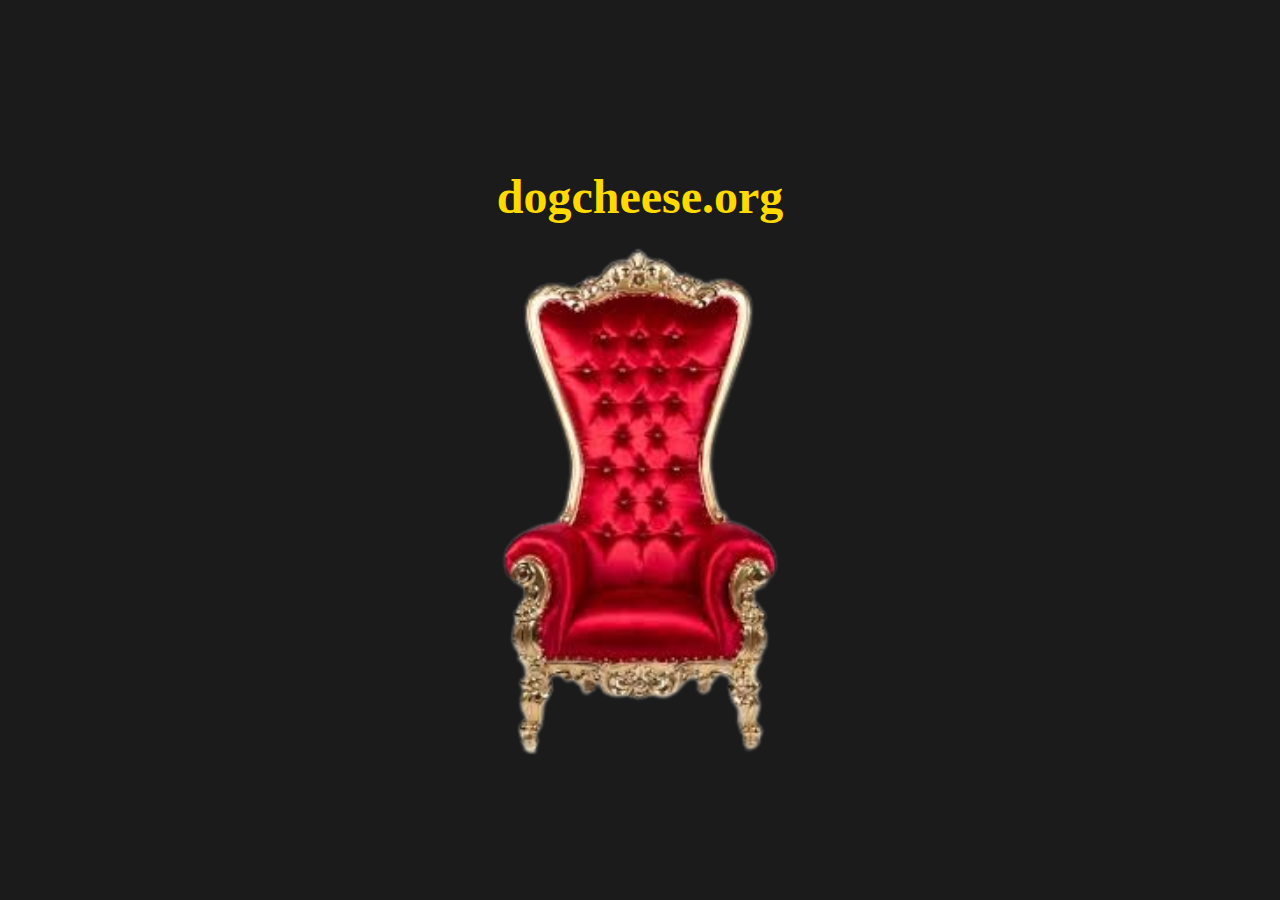
<file: index.html>
<!DOCTYPE html>
<html lang="en">
<head>
    <meta charset="UTF-8">
    <meta name="viewport" content="width=device-width, initial-scale=1.0">
    <title>dogcheese.org</title>
    <link rel="icon" type="image/x-icon" href="cheese-21.png">
    <style>
        body {
            display: flex;
            align-items: center;
            justify-content: center;
            height: 100vh;
            margin: 0;
            font-family: 'Times New Roman', serif;
            background-color: #1b1b1b;
        }
        #container {
            text-align: center;
        }
        h1 {
            font-size: 3em;
            margin-bottom: 20px;
            color: rgb(255, 217, 0); /* Change text color to white */
        }
        .throne-image {
            width: 300px;
            cursor: pointer;
            transition: transform 0.3s ease;
        }
        .throne-image:hover {
            transform: scale(1.05);
        }
    </style>
</head>
<body>
    <div id="container">
        <h1>dogcheese.org</h1>
        <a href="royal-lineage.html">
            <img src="throne.png" alt="Throne" class="throne-image">
        </a>
    </div>
</body>
</html>
</file>
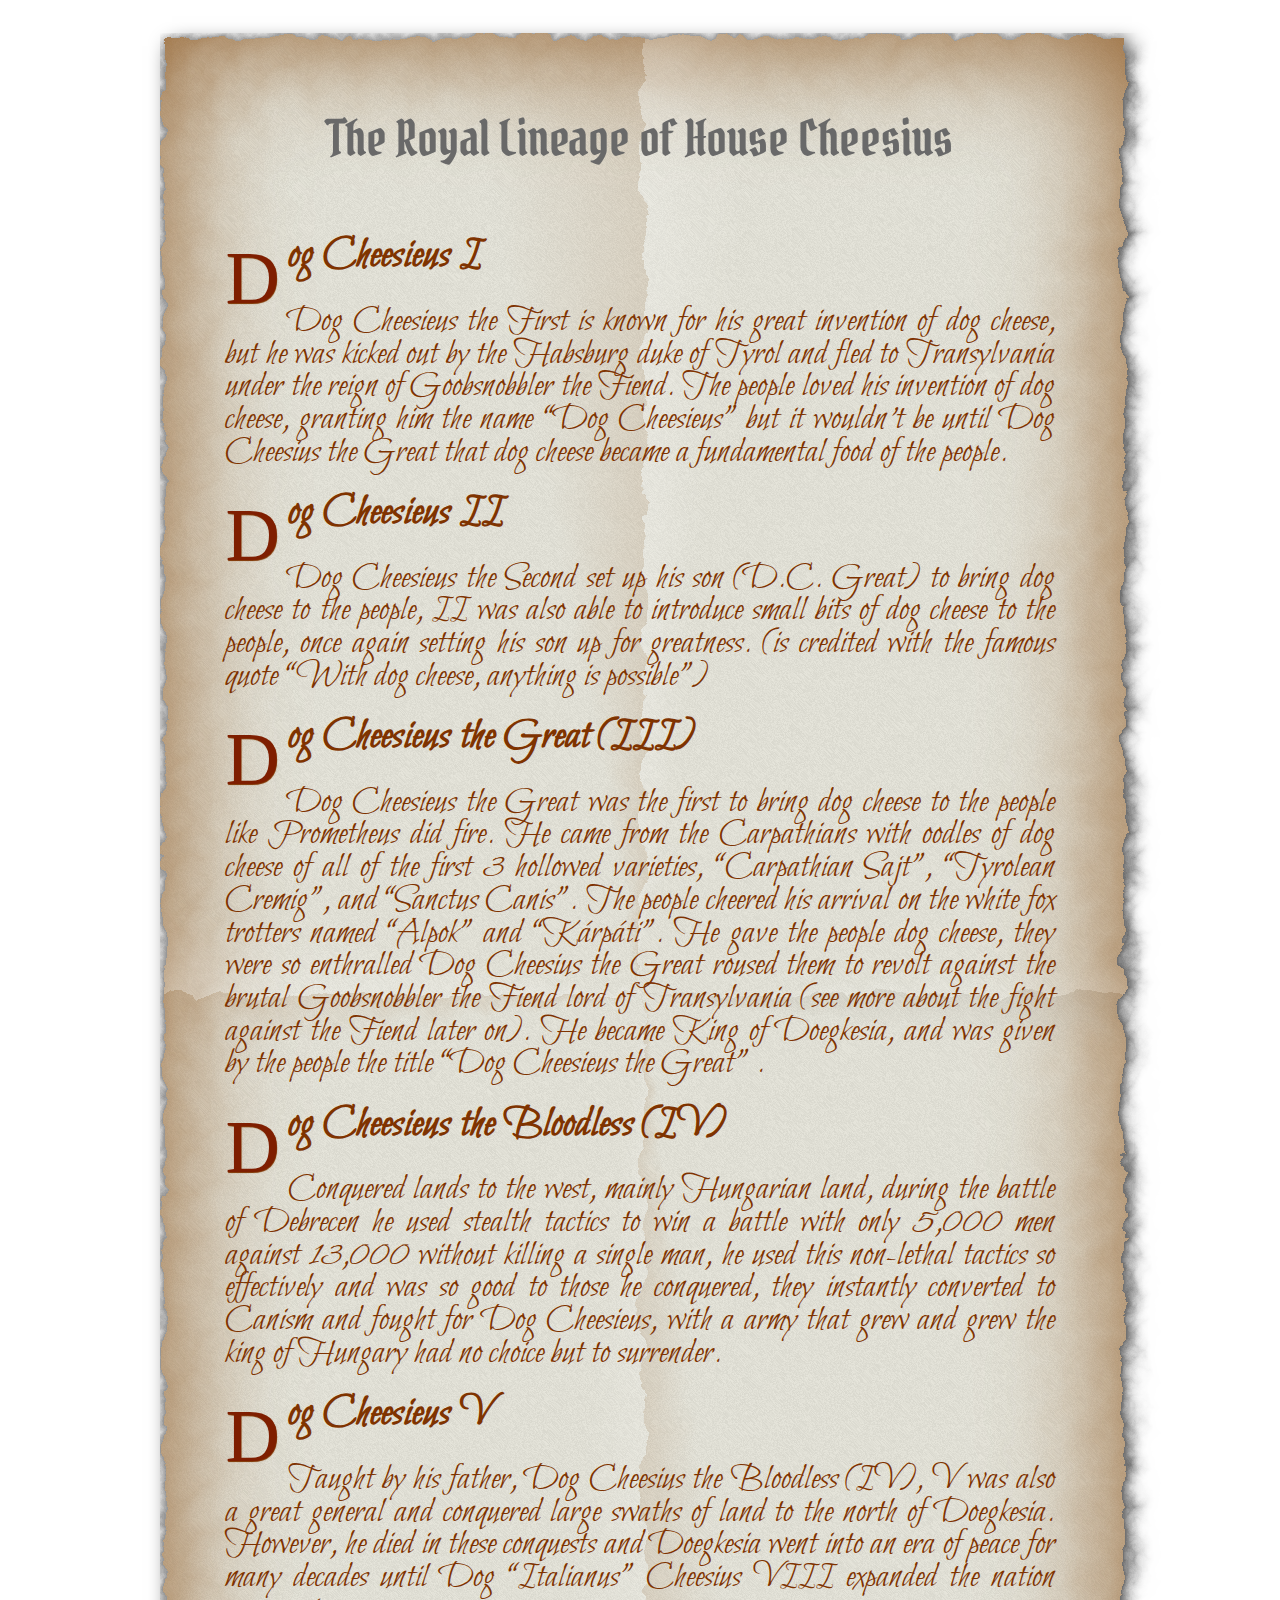
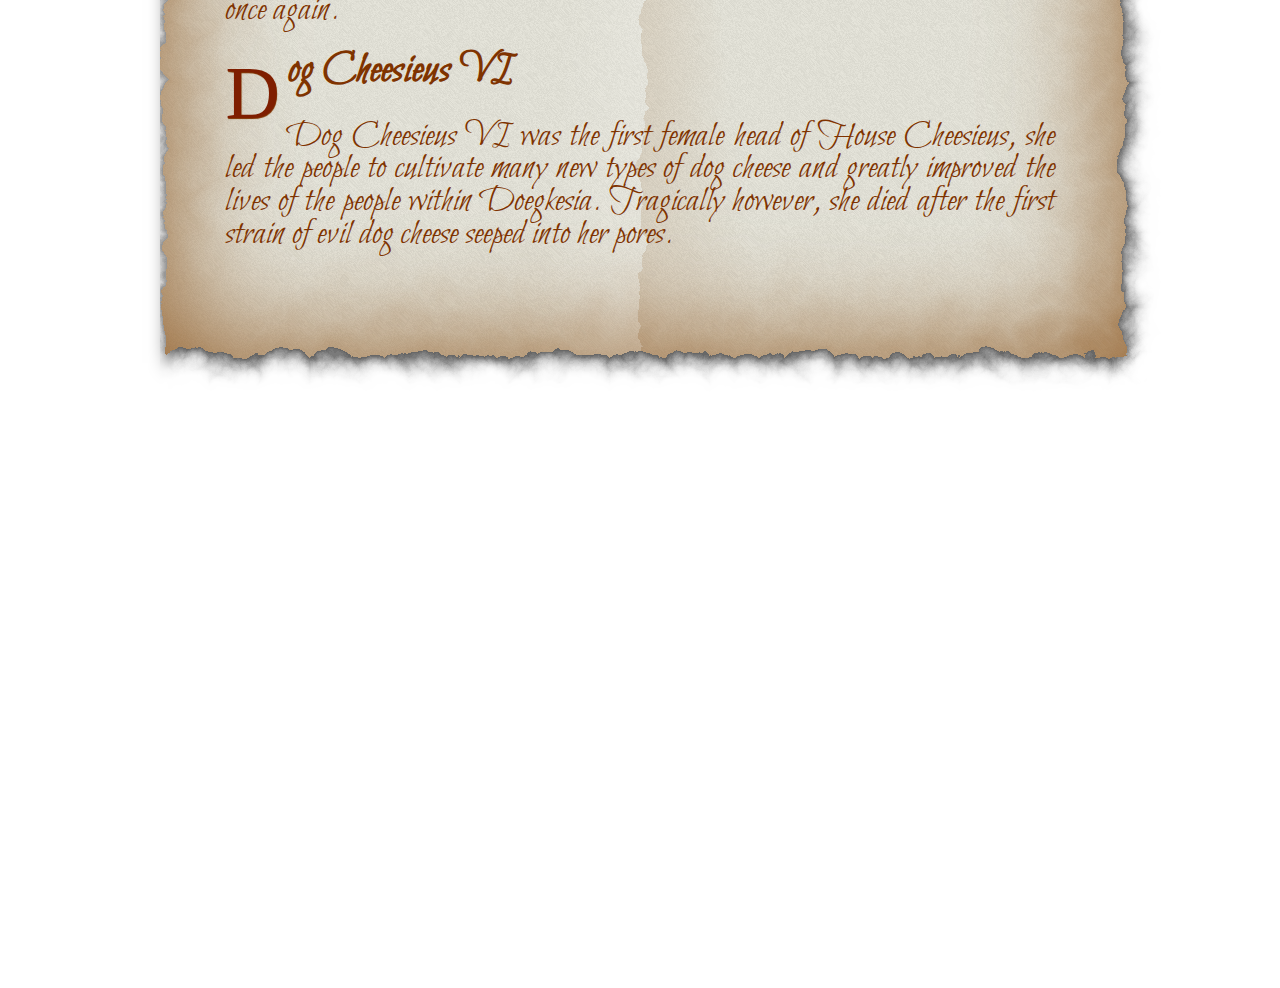
<file: royal-lineage.html>
<!DOCTYPE html>
<html lang="en">

<head>
    <meta charset="UTF-8">
    <meta name="viewport" content="width=device-width, initial-scale=1.0">
    <title>Royal Lineage</title>
    <link rel="icon" type="image/x-icon" href="cheese-21.png">
</head>

<body>
    <main>
        <div id="parchment"></div>
        <div id="contain">
            <div class="inkTitle">The Royal Lineage of House Cheesius</div>
            <div class="ruler">
                <div class="ruler-name">Dog Cheesieus I</div>
                <div class="ruler-description">Dog Cheesieus the First is known for his great invention of dog cheese,
                    but
                    he was kicked out by the Habsburg duke of Tyrol and fled to Transylvania under the reign of
                    Goobsnobbler
                    the Fiend. The people loved his invention of dog cheese, granting him the name “Dog Cheesieus” but
                    it
                    wouldn’t be until Dog Cheesius the Great that dog cheese became a fundamental food of the people.
                </div>
            </div>
            <div class="ruler">
                <div class="ruler-name">Dog Cheesieus II</div>
                <div class="ruler-description">Dog Cheesieus the Second set up his son (D.C. Great) to bring dog cheese
                    to
                    the people, II was also able to introduce small bits of dog cheese to the people, once again setting
                    his
                    son up for greatness.
                    (is credited with the famous quote “With dog cheese, anything is possible”)
                </div>
            </div>
            <div class="ruler">
                <div class="ruler-name">Dog Cheesieus the Great (III) </div>
                <div class="ruler-description">Dog Cheesieus the Great was the first to bring dog cheese to the people
                    like
                    Prometheus did fire. He came from the Carpathians with oodles of dog cheese of all of the first 3
                    hollowed varieties, “Carpathian Sajt”, “Tyrolean Cremig”, and “Sanctus Canis”. The people cheered
                    his
                    arrival on the white fox trotters named “Alpok” and “Kárpáti”. He gave the people dog cheese, they
                    were
                    so enthralled Dog Cheesius the Great roused them to revolt against the brutal Goobsnobbler the Fiend
                    lord of Transylvania (see more about the fight against the Fiend later on). He became King of
                    Doegkesia,
                    and was given by the people the title “Dog Cheesieus the Great”
                    .</div>
            </div>
            <div class="ruler">
                <div class="ruler-name">Dog Cheesieus the Bloodless (IV)</div>
                <div class="ruler-description">Conquered lands to the west, mainly Hungarian land, during the battle of
                    Debrecen he used stealth tactics to win a battle with only 5,000 men against 13,000 without killing
                    a
                    single man, he used this non-lethal tactics so effectively and was so good to those he conquered,
                    they
                    instantly converted to Canism and fought for Dog Cheesieus, with a army that grew and grew the king
                    of
                    Hungary had no choice but to surrender.
                </div>
            </div>
            <div class="ruler">
                <div class="ruler-name">Dog Cheesieus V</div>
                <div class="ruler-description">Taught by his father, Dog Cheesius the Bloodless (IV), V was also a great
                    general and conquered large swaths of land to the north of Doegkesia. However, he died in these
                    conquests and Doegkesia went into an era of peace for many decades until Dog “Italianus” Cheesius
                    VIII
                    expanded the nation once again.
                </div>
            </div>
            <div class="ruler">
                <div class="ruler-name">Dog Cheesieus VI</div>
                <div class="ruler-description">Dog Cheesieus VI was the first female head of House Cheesieus, she led
                    the
                    people to cultivate many new types of dog cheese and greatly improved the lives of the people within
                    Doegkesia. Tragically however, she died after the first strain of evil dog cheese seeped into her
                    pores.
                </div>
            </div>
        </div>
    </main>
    <svg>
        <filter id="wavy2">
            <feTurbulence x="0" y="0" baseFrequency="0.02" numOctaves="5" seed="1" />
            <feDisplacementMap in="SourceGraphic" scale="20" />
        </filter>
    </svg>
</body>
<link rel="stylesheet" href="scroll.css">
<script src="scroll.js"></script>

</html>
</file>
<file: scroll.css>
/* Found here https://codepen.io/AgnusDei/pen/NWPbOxL */

@import url('https://fonts.googleapis.com/css?family=Pirata+One|Bilbo+Swash+Caps&display=swap');

@font-face {
    font-family: Morris;
    src: url(https://cdn.statically.io/gh/EmmesCodes/Tipografias/dae9f5bb/MorrisInitials.ttf);
}

:root {
    --fontSize: calc((1vw + 1vh) * .75);
}

*,
*:before,
*:after {
    margin: 0;
    padding: 0;
    box-sizing: border-box;
}

html,
body {
    height: 100%;
}

body {
    font: var(--fontSize)/200% 'Bilbo Swash Caps', cursive;
    background-image: url(https://images.unsplash.com/photo-1546484396-fb3fc6f95f98);
    background-size: cover;
}

main {
    postion: relative;
    width: 100%;
    height: auto;
}

/* WARNING ! This solution seems to not work on all navigators.
This problem was reported to me on :
https://stackoverflow.com/questions/14585101/old-paper-background-texture-with-just-css/

August 2021 : ok on Chrome v92+, Firefox v90+, Edge v92+
*/

#parchment {
    position: absolute;
    display: flex;
    width: 75%;
    /* center page with absolute position */
    top: 0%;
    left: 50%;
    transform: translate(-50%, 0);
    margin: 2em 0;
    padding: 4em;
    box-shadow: 2px 3px 20px black, 0 0 125px #8f5922 inset;
    background: #fffef0;
    /* v2.1 : borders effect with SVG : try to play with scale to change them */
    filter: url(#wavy2);
    /* v2.2 : Noise added for a vellum paper effect */
    background-image: url([data-uri]);
}

/* v2.3 : folds added , remove this part if you don't want them
   I'll try to make it look like crumpled paper if I have time. */
#parchment:after {
    content: "";
    position: absolute;
    top: 0;
    left: 0;
    width: 100%;
    height: 100%;
    background: conic-gradient(#fff3, #fff0 2% 24%, #fff2 25%, #4321 0, #0000 27% 48%, #9632 50%, #fff2 0, #fff0 52% 73%, #9632 75%, #fff3 0, #fff0 78% 97%, #9632);
}

.ruler {
    font-size: 2.25em;
    color: #7F3300;
    margin-top: .75em;
    text-align: justify;
}

.ruler-name::first-letter {
    float: left;
    font-size: 1.7em;
    line-height: 1em;
    font-family: 'Morris', serif;
    color: #7f1e00;
    font-weight: normal;
    /* Ensure 'Morris' is a valid font */
    text-shadow: .5px .5px .8px #7F3300;
    /* Adds a shadow to the first letter */
    margin: 0 0.5rem 0 0;
    /* Proper margin spacing */
}

.ruler-name {
    margin-bottom: 33px;
    font-size: 1.2em;
    font-weight: bold;
}

#contain {
    position: relative;
    display: flex;
    flex-direction: column;
    width: 75%;
    height: auto;
    margin: 0 auto;
    padding: 4em;
}

.inkTitle {
    font-size: 3em;
    font-family: Pirata One, sans-serif;
    text-align: center;
    line-height: 3em;
    color: DimGray;
}

#labarum {
    width: 20%;
    margin-left: calc((100% - 20%) / 2);
    height: auto;
}

.cachet {
    /* image width = 210px and height = 250px */
    /*  5 is one common denominator 210 = 5 * 42 */
    width: calc((100vw * 5) / 42);
    height: auto;
    /* Height is auto ajusted */
    margin-top: 4rem;
    margin-left: auto;
}

#labarum img,
.cachet img {
    object-fit: cover;
    width: 100%;
    height: 100%;
}

#signature {
    text-align: right;
    color: black;
    font-size: 250%;
}
</file>
